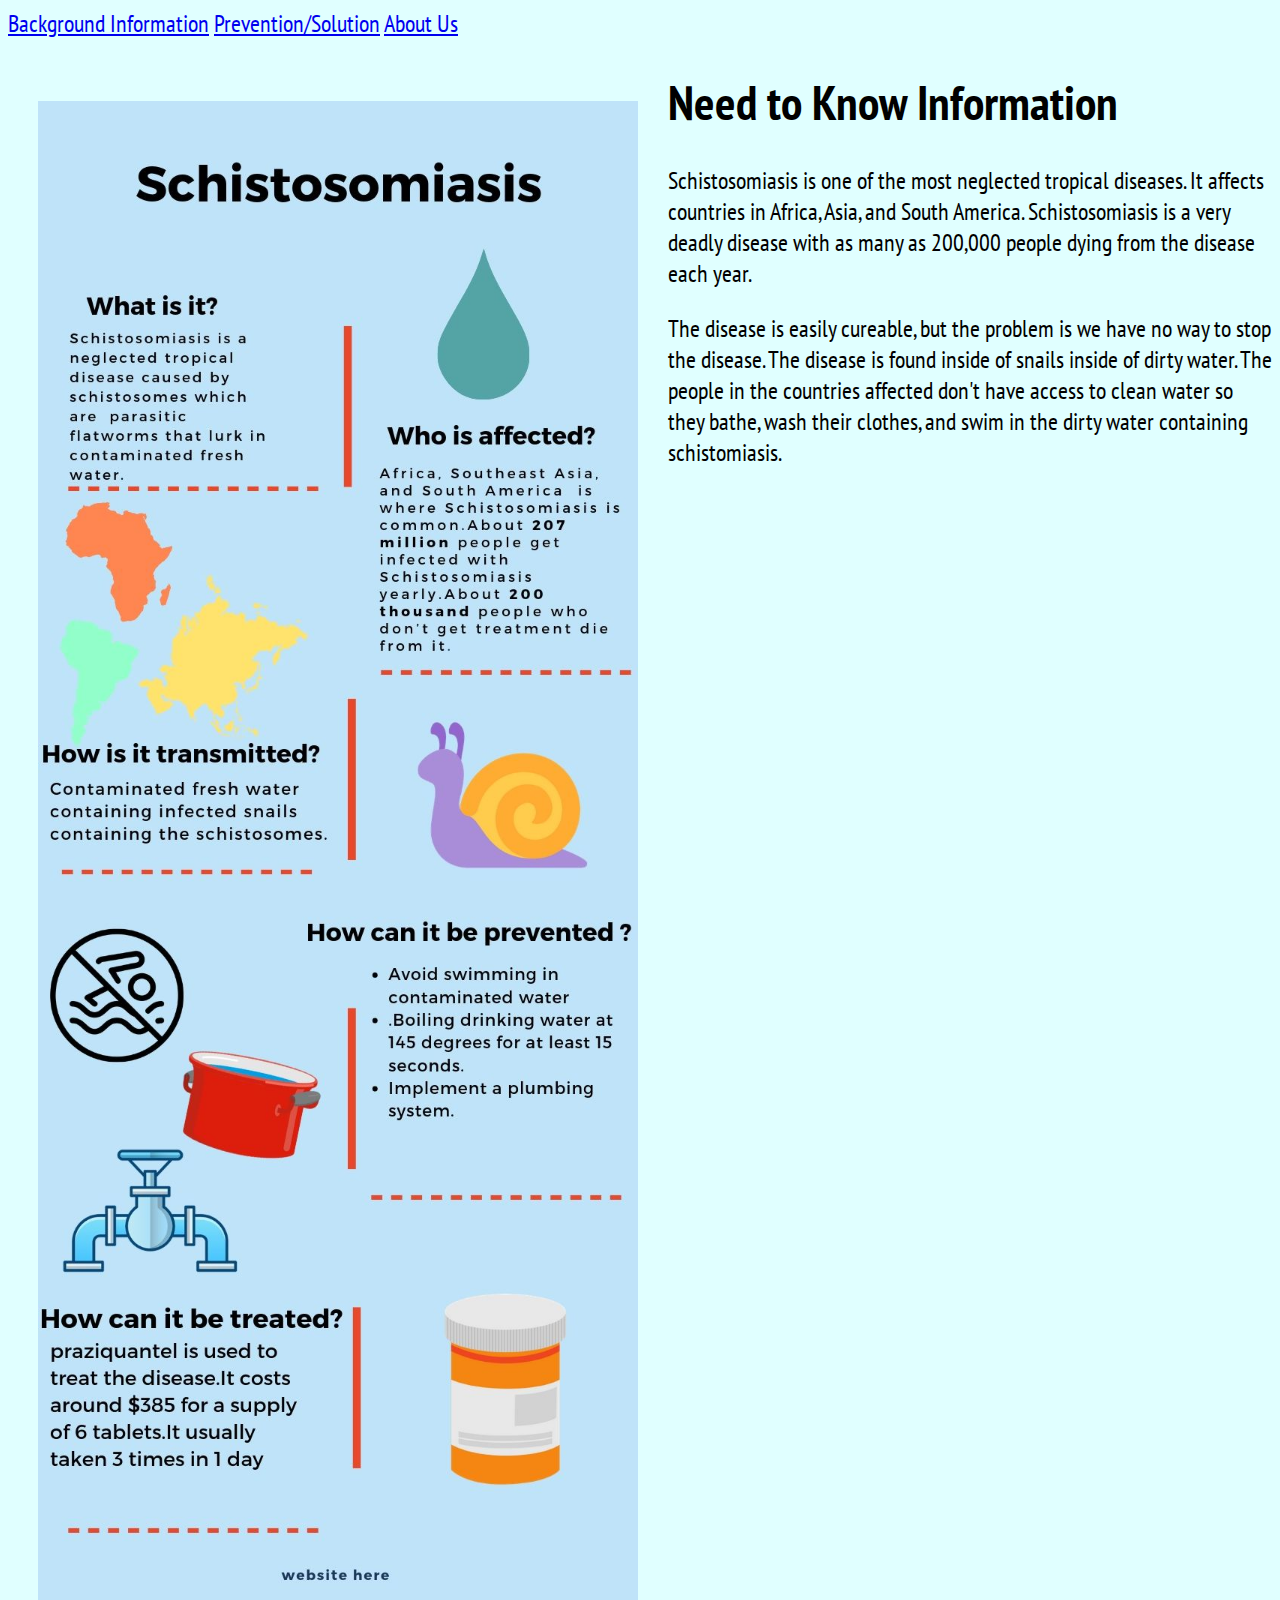
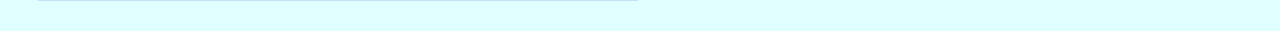
<file: index.html>
<!DOCTYPE html>
<html>
<head>

	<title>Schistosomiasis</title>
	<link rel="stylesheet" type="text/css" href="styles/main.css">
	<link href="https://fonts.googleapis.com/css?family=PT+Sans+Narrow&display=swap" rel="stylesheet">


<body>

	<nav>
		<a href="backgroundinfo.html">Background Information</a>
		<a href="prevention-solution.html">Prevention/Solution</a>
		<a href="about-us.html">About Us</a>
		


		
	</nav>
	<div id="divfloat">



		<img id="float-left"src="images/image.jpg" width="600px ">


	<h1>Need to Know Information</h1>
<p>Schistosomiasis is one of the most neglected tropical diseases. It affects countries in Africa, Asia, and South America. Schistosomiasis is a very deadly disease with as many as 200,000 people dying from the disease each year.<p>
	
<p> The disease is easily cureable, but the problem is we have no way to stop the disease. The disease is found inside of snails inside of dirty water. The people in the countries affected don't have access to clean water so they bathe, wash their clothes, and swim in the dirty water containing schistomiasis. <p>


<p></p>	
	</div>

</body>
</html>
</file>
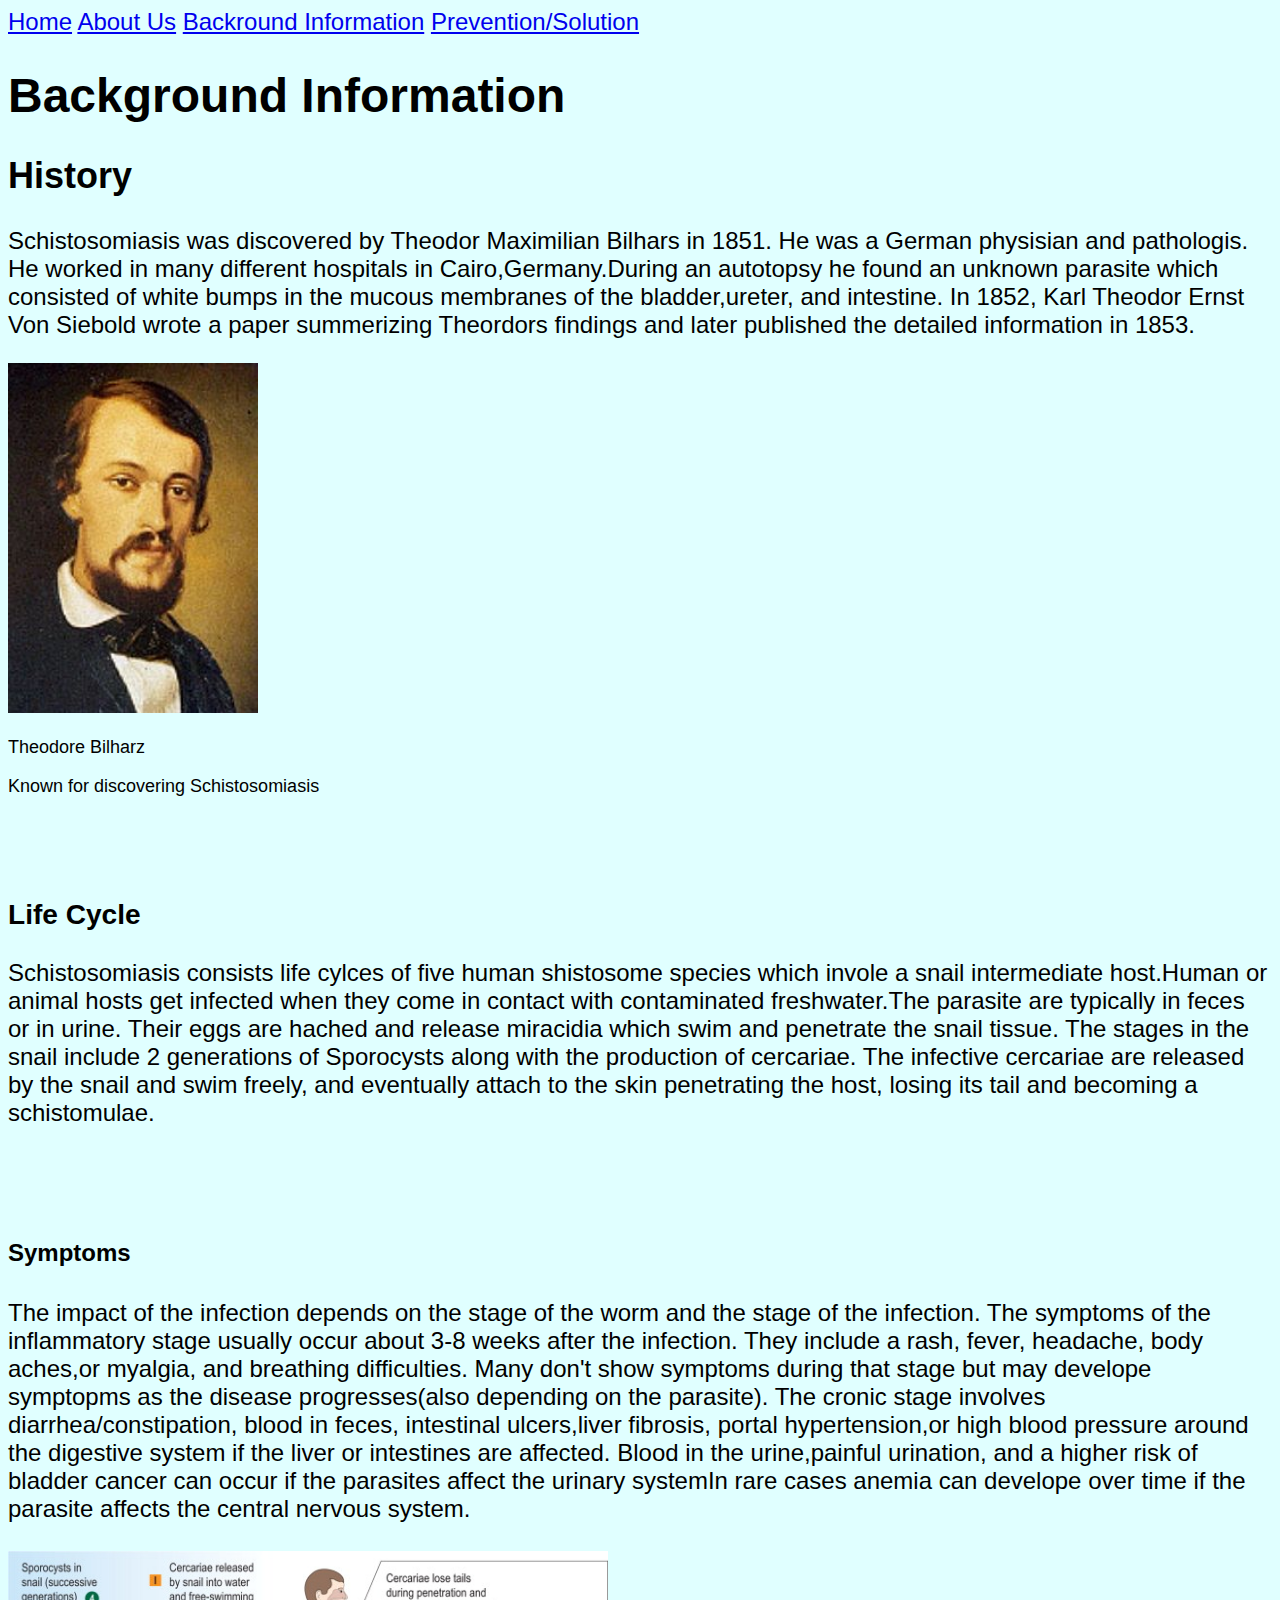
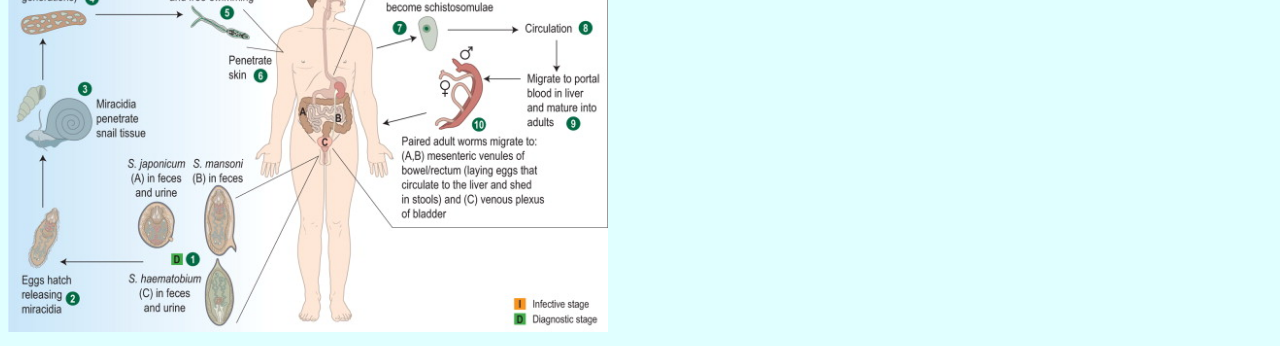
<file: backgroundinfo.html>
<!DOCTYPE html>
<html>
<head>
	<link rel="stylesheet" type="text/css" href="styles/main.css">
	<title>Schistosomiasis Background Information</title>
</head>
<body>
	<nav>
	<a href="index.html">Home</a>
	<a href="about-us.html">About Us</a>
	<a href="backgroundinfo.html">Backround Information</a>
	<a href="prevention-solution.html"> Prevention/Solution</a>
	</nav>
	
	<h1>Background Information </h1>
	<h2>History</h2>
	
	<p>Schistosomiasis was discovered by Theodor Maximilian Bilhars in 1851. He was a German physisian and pathologis. He worked in many different hospitals in Cairo,Germany.During an autotopsy he found an unknown parasite which consisted of white bumps in the mucous membranes of the bladder,ureter, and intestine. In 1852, Karl Theodor Ernst Von Siebold wrote a paper summerizing Theordors findings and later published the detailed information in 1853.</p>

	<img src="images/Theo.jpg" style="width: 250px; height: 350px"> <p id="small">Theodore Bilharz</p>
				<p id="little">Known for discovering Schistosomiasis</p>

	<br>
	<br>

	<h3>Life Cycle</h3>
	<p>Schistosomiasis consists life cylces of five human shistosome species which invole a snail intermediate host.Human or animal hosts get infected when they come in contact with contaminated freshwater.The parasite are typically in feces or in urine. Their eggs are hached and release miracidia which swim and penetrate the snail tissue. The stages in the snail include 2 generations of Sporocysts along with the production of cercariae. The infective cercariae are released by the snail and swim freely, and eventually attach to the skin penetrating the host, losing its tail and becoming a schistomulae.</p>

	
	<br>
	<br>	


	<h4>Symptoms</h4>
	The impact of the infection depends on the stage of the worm and the stage of the infection. The symptoms of the inflammatory stage usually occur about 3-8 weeks after the infection. They include a rash, fever, headache, body aches,or myalgia, and breathing difficulties. Many don't show symptoms during that stage but may develope symptopms as the disease progresses(also depending on the parasite). The cronic stage involves diarrhea/constipation, blood in feces, intestinal ulcers,liver fibrosis, portal hypertension,or high blood pressure around the digestive system if the liver or intestines are affected. Blood in the urine,painful urination, and a higher risk of bladder cancer can occur if the parasites affect the urinary systemIn rare cases anemia can develope over time if the parasite affects the central nervous system.
	<br>
	<br>


	
	
	
	


<img src="images/lifecycle.jpg" alt=" life cycle picture" width="600">

</body>
</html>
</file>
<file: styles/main.css>
/*main.css*/

#my_image{
	text-align: center;
	height: 50px;
	width: 1100px;
}

#smash_photo{
	margin: auto 250px;
}

#my_paragraph{
	text-align: center;
	margin: auto 150px;
}


#my_bar{
	border-style: solid;
	border-radius: 5px;
	background: white;
}

#my_paragraph, #my_image{
  border: 5px solid purple;
  background-color: lightblue;
  padding-top: 50px;
  padding-right: 30px;
  padding-bottom: 50px;
  padding-left: 80px;
}

#justyce, #michael, #esteban, #samantha{
	text-align: left;

}


body{ background:lightcyan;
font-family: 'PT Sans Narrow', sans-serif; font-size: 165% }

.heading{ 
color: black; }


#font {
	text-align: center;
	font-size: 200%;
}

#Heading-3{
	font-size: 150%;
}

#Heading-4{
	font-size: 150%
}


#float-left {float: left; margin: 30px}

#border {
	border: 5px solid;
	padding: 30px;
	border-color: rgb(0, 215, 205);
	background-color: lightblue;
}

body {
	font-size: 150%
}

#border2 {
	border: 5px solid;
	border-color: rgb(0, 215, 205);
}

#border3 {
	border: 5px solid;
	border-color: rgb(0, 215, 205);
}

#border4 {
	border: 5px solid;
	border-color: rgb(0, 215, 205);
}


.nav1 {
	animation-name: all;
}

#navbar {
	border-style: solid;
	border-radius: 5px;
	border-color: rgb(0, 215, 205);
	background-color: lightblue;
	text-align: center;

}

#little {
	font-size: 75%;
}

#small {
	font-size: 75%
}
</file>
